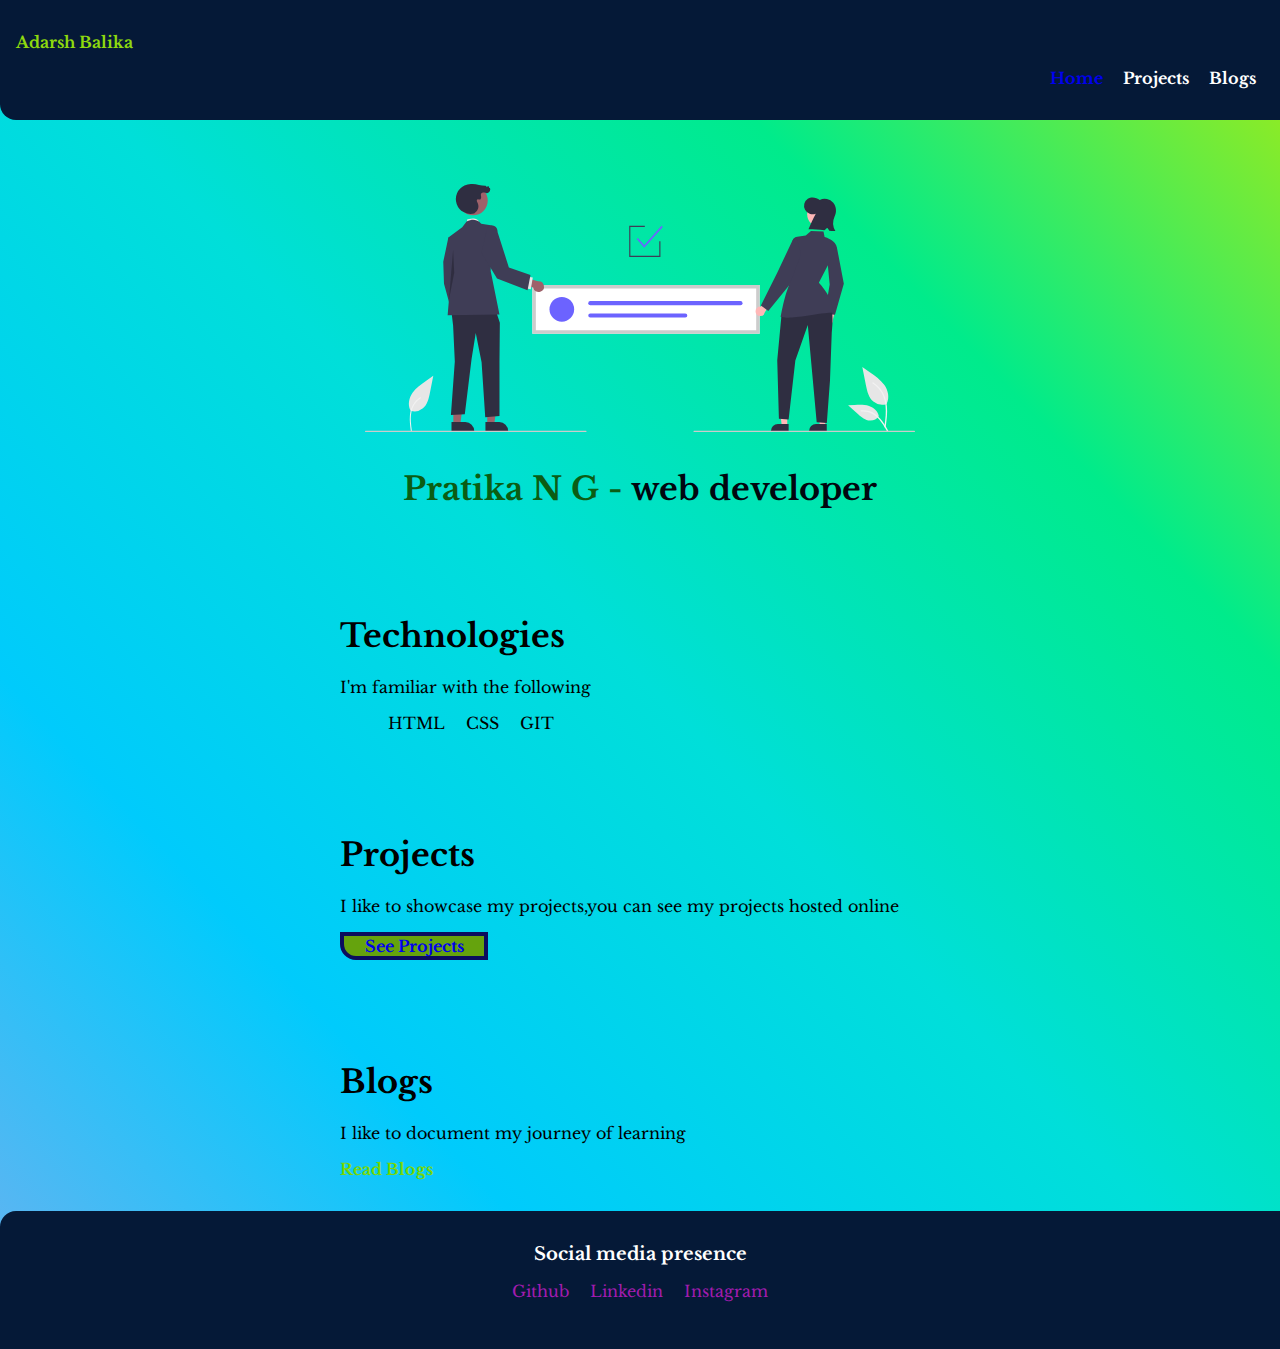
<file: index.html>
<!DOCTYPE html>
<html lang="en">
<head>
    <meta charset="UTF-8">
    <meta name="viewport" content="width=device-width, initial-scale=1.0">
    <title>home | Adarsh Balika</title>
    <link href="styles.css" rel="stylesheet" />
</head>
<body>

<nav class="navigation container">
    
    <div class="nav-brand">Adarsh Balika
        
        <ul class="list-non-bullet nav-pills">
            <li class="list-item-inline">
                <a class="link-active" href="/index.html">Home</a>
            </li>
            <li class="list-item-inline">
                <a class="link" href="/projects.html">Projects</a>
            </li>
            <li class="list-item-inline">
                <a class="link" href="/blogs.html">Blogs</a>
            </li>
        </ul>
    </div>
</nav>
<header class="hero">
        <img class="hero-img " src = "/image2.svg">
    
        <h1 class="hero-heading">Pratika N G - <span class="heading-inverted">web developer</span></h1>
</header>
<section class="section">
        <div class="container-center">
            <h1>Technologies</h1>
            <p>I'm familiar with the following
                <ul >
            
                <li class="list-item-inline" > HTML </li>
                  
               
                <li class="list-item-inline"> CSS </li>
                   
               
                <li class="list-item-inline"> GIT </li>
                   
               
            </ul> </p>
        </div>
</section>
<section class="section">
    <div class="container-center">
            <h1>Projects</h1>
            <p>I like to showcase my projects,you can see my projects hosted online </p>
            <a class="link link-primary"href="/projects.html"> See Projects </a>
    </div>
</section>
<section class="section">
    <div class="container-center">
                    <h1>Blogs</h1>
                    <p>I like to document my journey of learning </p>
                    <a class="link link-secondary"href="/blogs.html"><strong>Read Blogs</strong> </a>
     </div>
</section>
<footer class="footer">
    <div class="footer-header">Social media presence</div>
    <ul class="social-links list-non-bullet">
        <li class="list-item-inline">
            <a class="link" href="https://github.com/PratikaNG">Github </a>
        </li>
        <li class="list-item-inline">
            <a class="link" href="https://www.linkedin.com/in/pratika-ng-2340b177">Linkedin</a>
        </li>
        <li class="list-item-inline">
            <a class="link" href="/">Instagram </a>
        </li>
        
    </ul>
</footer>
</body>
</html>
</file>
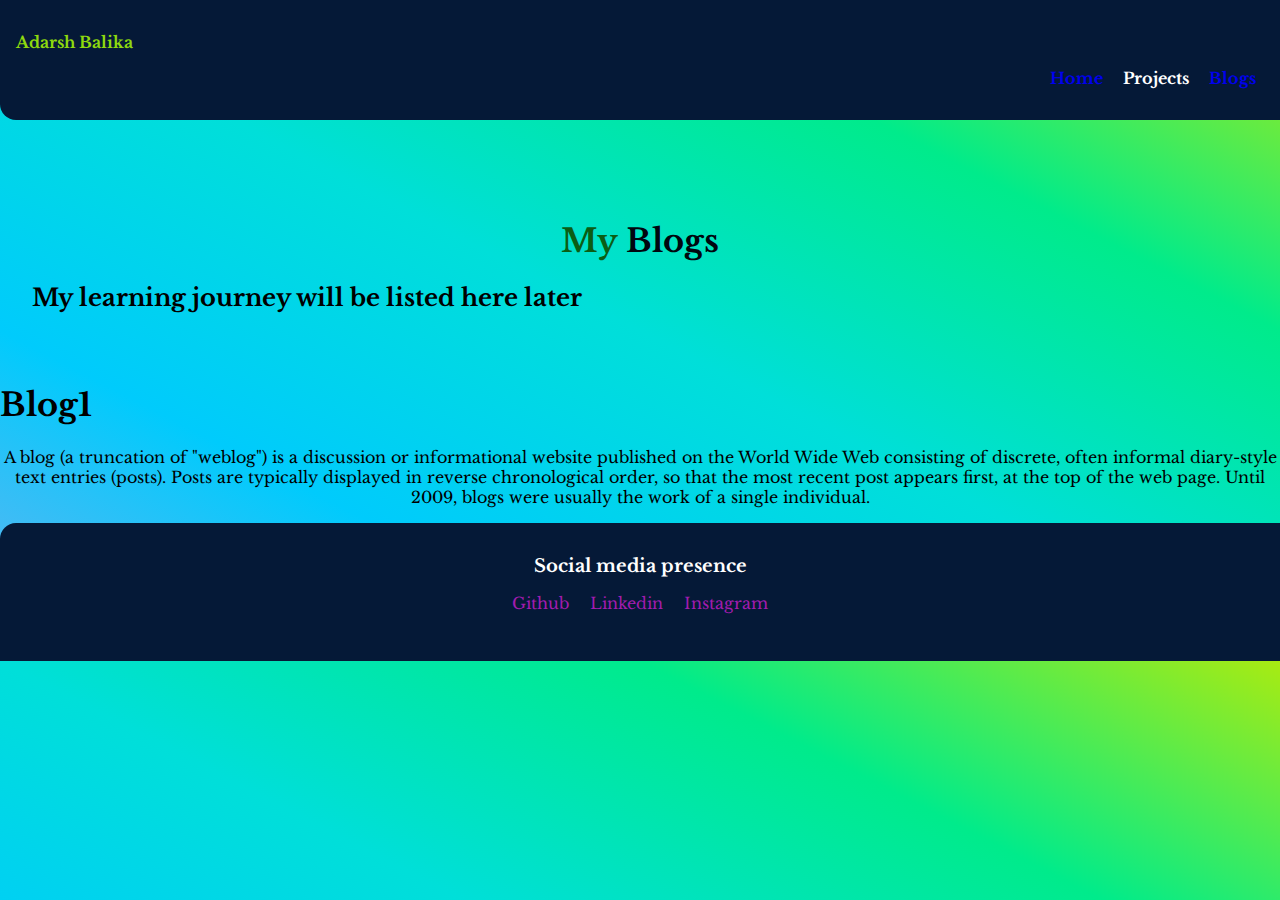
<file: blogs.html>
<!DOCTYPE html>
<html lang="en">
<head>
    <meta charset="UTF-8">
    <meta name="viewport" content="width=device-width, initial-scale=1.0">
    <title>Blogs | Adarsh Balika</title>
    <link href = "/styles.css" rel='stylesheet'/>
</head>
<body>
    <nav class="navigation container">
   
        <div class="nav-brand">Adarsh Balika
            <ul class="list-non-bullet nav-pills">
                <li class="list-item-inline">
                    <a class="link-active" href="/index.html" >Home</a>
                </li>
                <li class="list-item-inline">
                    <a class="link" href="/projects.html">Projects</a>
                </li>
                <li class="list-item-inline">
                    <a class="link-active" href="/blogs.html">Blogs</a>
                </li>
            </ul>
        </div>
    </nav>
<header class="hero">
        <!-- <img class="hero-img" src = "image 1.svg">
     -->
        <h1 class="hero-heading">My <span class="heading-inverted">Blogs</span></h1>
        <h2>My learning journey will be listed here later</h2>
</header>
<div class="blogs">
    <h1>Blog1</h1>
    <p class = "blog1">A blog (a truncation of "weblog") is a discussion or informational website published on the World Wide Web consisting of discrete, often informal diary-style text entries (posts). Posts are typically displayed in reverse chronological order, so that the most recent post appears first, at the top of the web page. Until 2009, blogs were usually the work of a single individual.</p>
    </div>
    <footer class="footer">
        <div class="footer-header">Social media presence</div>
        <ul class="social-links list-non-bullet">
            <li class="list-item-inline">
                <a class="link" href="https://github.com/PratikaNG">Github </a>
            </li>
            <li class="list-item-inline">
                <a class="link" href="https://www.linkedin.com/in/pratika-ng-2340b177">Linkedin</a>
            </li>
            <li class="list-item-inline">
                <a class="link" href="/">Instagram </a>
            </li>
            
        </ul>
    </footer>
</body>
</html>
</file>
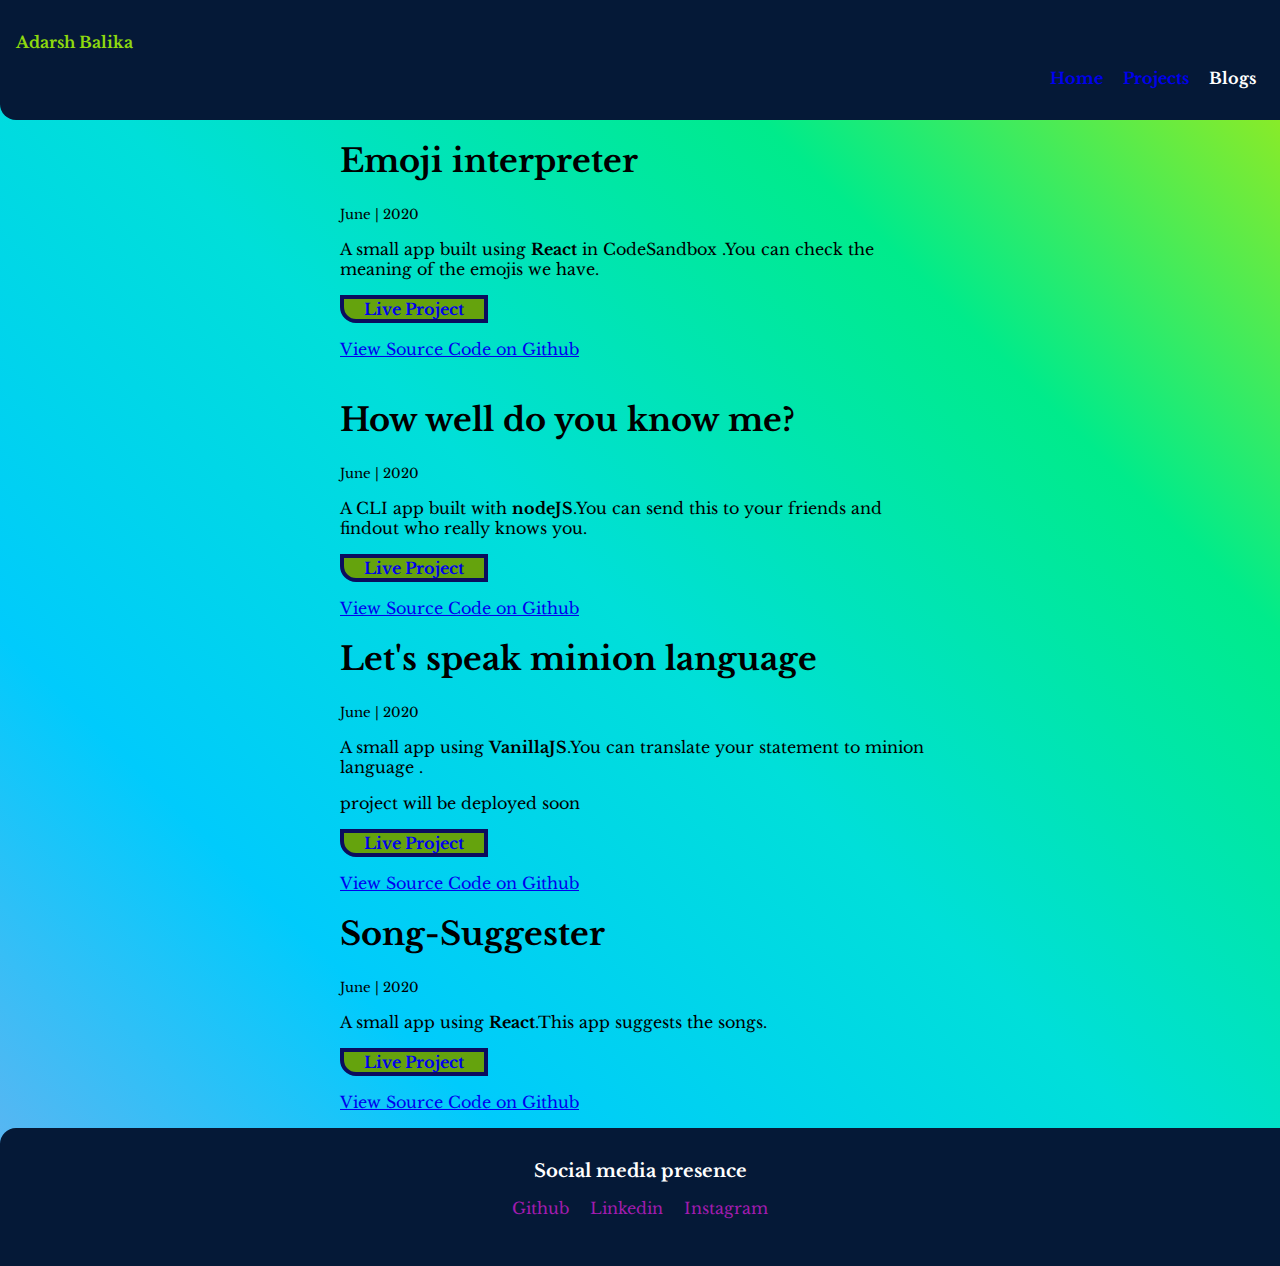
<file: projects.html>
<!DOCTYPE html>
<html lang="en">
<head>
    <meta charset="UTF-8">
    <meta name="viewport" content="width=device-width, initial-scale=1.0">
    <title>Projects | Adarsh Balika</title>
    <link href = "/styles.css" rel='stylesheet'/>
</head>
<body>
    <nav class="navigation container">
   
        <div class="nav-brand">Adarsh Balika
            <ul class="list-non-bullet nav-pills">
                <li class="list-item-inline">
                    <a class="link-active" href="/index.html" >Home</a>
                </li>
                <li class="list-item-inline">
                    <a class="link-active" href="/projects.html">Projects</a>
                </li>
                <li class="list-item-inline">
                    <a class="link" href="/blogs.html">Blogs</a>
                </li>
            </ul>
        </div>
    </nav>
<ul class="list-non-bullet">
    <li>
        <div class="container container-center margin-md">
            <h1>Emoji interpreter</h1>
            <small>June | 2020</small>
            <p>A small app built using <strong>React</strong> in CodeSandbox .You can check the meaning of the emojis we have.</p>
            <a class="link link-primary" href="https://jo4yz.csb.app/">Live Project</a>
            <a class="link link-seconadry" href="https://github.com/PratikaNG/emoji-interpreter">View Source Code on Github</a>
        </div>
    </li><br>
    <li>
        <div class="container container-center margin-md">
            <h1>How well do you know me?</h1>
            <small>June | 2020</small>
            <p>A CLI app built with <strong>nodeJS</strong>.You can send this to your friends and findout who really knows you.</p>
            <a class="link link-primary" href="https://replit.com/@pratikang/cli-app-making">Live Project</a>
            <a class="link link-seconadry" href="https://github.com/PratikaNG/CLI-app-making">View Source Code on Github</a>
        </div>
    </li>
    <li>
    <div class="container container-center margin-md">
        <h1>Let's speak minion language</h1>
        <small>June | 2020</small>
        <p>A small app using <strong>VanillaJS</strong>.You can translate your statement to minion language .</p>
        <p>project will be deployed soon</p>
        <a class="link link-primary" href="/">Live Project</a>
        <a class="link link-seconadry" href="https://github.com/PratikaNG/banana-speak">View Source Code on Github</a>
    </div>
</li>
<li>
    <div class="container container-center margin-md">
        <h1>Song-Suggester</h1>
        <small>June | 2020</small>
        <p>A small app using <strong>React</strong>.This app suggests the songs.</p>
        <a class="link link-primary" href="https://m49zf.csb.app/">Live Project</a>
        <a class="link link-seconadry" href="https://github.com/PratikaNG/Songs">View Source Code on Github</a>
    </div>
</li>
</ul>


<footer class="footer">
    <div class="footer-header">Social media presence</div>
        <ul class="social-links list-non-bullet">
        <li class="list-item-inline">
            <a class="link" href="https://github.com/PratikaNG">Github </a>
        </li>
        <li class="list-item-inline">
            <a class="link" href="https://www.linkedin.com/in/pratika-ng-2340b177">Linkedin</a>
        </li>
        <li class="list-item-inline">
            <a class="link" href="/">Instagram </a>
        </li>
        </ul>
</footer>
</body>
</html>
</file>
<file: styles.css>
/* @import url('https://fonts.googleapis.com/css2?family=Playfair+Display&display=swap'); */
@import url('https://fonts.googleapis.com/css2?family=Libre+Baskerville&display=swap');

:root {
    --primary-color :#65A30D;
    --dark-gray:#DC2626;
    --offwhite:#86A8E7;
}

body{
    /* font-family: 'Playfair Display', serif; */
    font-family: 'Libre Baskerville', serif;
    margin: 0px;
    /* background-image:  linear-gradient(to right top, #051937, #004d7a, #008793, #00bf72, #a8eb12); */
    /* background-image: linear-gradient(to left top, #051937, #004d7a, #008793, #00bf72, #a8eb12); */
    background-image: linear-gradient(to right top, #6db1f0, #00cbfc, #00dfd9, #00eb8b, #a8eb12);
}

hr{
    margin: 2rem 0rem;
   
}
.margin-md{
    margin: 2rem;
}

/*CONTAINER*/
.container {
    padding: 0rem 1rem ;
    
     /* background-color: #00ADA4;  */
     /* background-size: ; */
     
}
.container-center{
   
    max-width : 600px;
    margin: auto;
  
}


/** links **/
.links{
    text-decoration: none;
    padding: 0.5rem 1rem;
    box-sizing: border-box;
    border-bottom-left-radius: 1rem;
    
}
.link-primary{
background-color:#65A30D;
border-bottom-left-radius: 1rem;
border: 4px solid  #0B0D5D;
display: block; 
max-width: 140px;
font-weight:700;
margin: 1rem 1rem 1rem 0rem;
text-align: center;
text-decoration: none;
}

.link-secondary{
    text-decoration: none;
    border-radius : 0.5rem;
    color:#78D706;   
}

.container .container-center .margin-md .link-secondary{
    color:#78D706;  
}


 /**Lists**/
 .list-non-bullet{
     list-style: circle;
     padding-inline-start: 0px;
 }
.list-item-inline{
    display: inline;
    padding: 0rem 0.5rem;
}

/** navigation**/
.navigation{
    /* background-image: linear-gradient(to top, #1e3c69, #61467f, #9f4c82, #d15a73, #ee7959); */
    background-color:  #051937; 
    /* color: white; */
    padding: 1rem;
    border-bottom-left-radius: 1rem;
    text-decoration: none;
}
.navigation .link{
    color:white;
    text-decoration: none;
}
.navigation .nav-pills{
    text-align: right;
    
}
.navigation .nav-brand{
    font-weight: bold;
    font-size: 1rem;
    margin-top: 1rem;
    color :#8ED90E;
}
.navigation .link-active{
    font-weight: bold;
    text-decoration: none;
}
/**Header**/
.hero{
    padding: 2rem;
    padding-top: 4rem;
}
.hero .hero-img{
    max-width: 80%;
    width: 550px;
    display: block;
    margin: auto;
}
.hero .hero-heading {
    text-align: center;
    color:#0B5D14;
    padding-top : 1rem;
}
.hero .hero-heading .heading-inverted{
    color:#01070f;
}

/**Section**/
.section {
    padding: 2rem;
}

.section .h1{
    text-align: center;
    padding: 2rem;
}
.section-ow {
    background-color: #A9F00A;
}


/**Footer**/
.footer{
     background-color:#051937; 
    
 /* background-image: linear-gradient(to bottom, #051937, #082869, #34339b, #6e32c7, #b212eb);  */
    padding : 2rem 2rem;
    text-align: center;
    color:white;
    border-top-left-radius: 1rem;
}
.footer .footer-header{
    font-size: large;
    font-weight: bold;
    /* padding: 2rem;*/
} 
.footer .link {
    color: #A21CAF;
    text-decoration: none;
}
.footer .ul{
    padding-inline-start: 0px;
}
.blogs{
    max-height: 100vh;
}
.blog1{
 text-align: center;
}
</file>
